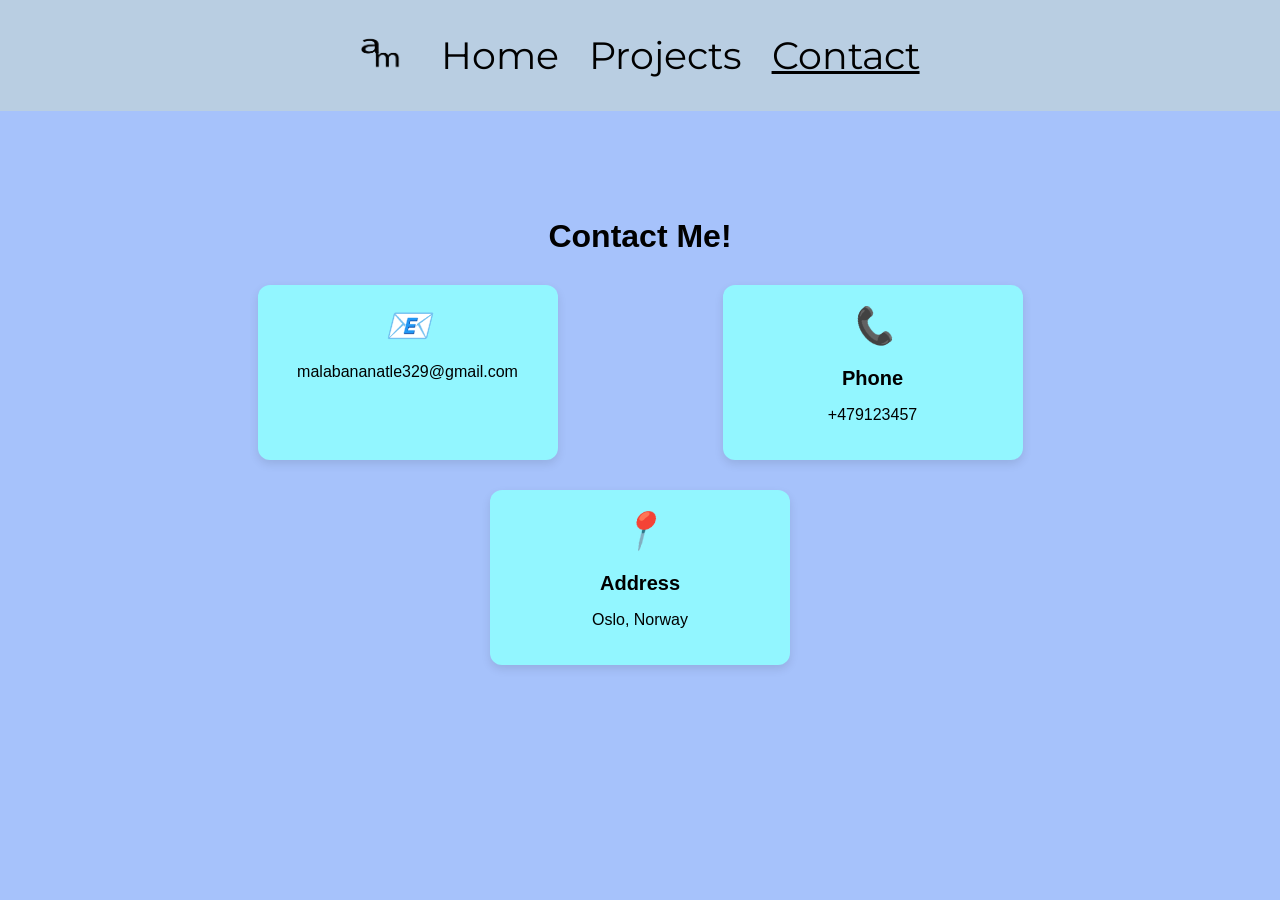
<file: Contact.html>
<!DOCTYPE html>
<html lang="en">
<head>
    <meta charset="UTF-8">
    <meta name="viewport" content="width=device-width, initial-scale=1.0">
    <title>Document</title>
    <link rel="stylesheet" href="style.css">
    <link href="https://fonts.googleapis.com/css2?family=Montserrat:wght@300;600&display=swap" rel="stylesheet">
</head>
<body>
    
        <nav1 class="navbar">
            <div class="logo">
        <a class="Logo_Banan" href="index.html"><img src="Logo/New_logo.png" alt="">
        </a>
    </div>

        <ul class="nav1-links2" id="nav1Links2">
            <li><a href="index.html">Home</a></li>
            <li><a href="Projects.html">Projects</a></li>
            <li><a class="active" href="Contact.html">Contact</a></li>
        </ul>
         <!-- Hamburger Icon -->
            <div class="hamburger">
                <span></span>
                <span></span>
                <span></span>
                </div>
                </nav1>
       
              <section class="contact-section">
        <h2>Contact Me!</h2>

        <div class="contact-container">
          
              <div class="contact-item">
              <i class="icon">📧</i>
              
              <p><a href=mailto:malabananatle329@gmail.com>malabananatle329@gmail.com</a></p>
              </div>

          <div class="contact-item">
            <i class="icon">📞</i>
            <h3>Phone</h3>
            <p>+479123457</p>
          </div>

          <div class="contact-item">
            <i class="icon">📍</i>

            <h3>Address</h3>
            <p><a href=https://maps.app.goo.gl/TRrrLEgVJWAhzZdM8>Oslo, Norway</a></p>
          </div>
        </div>
      </section>

      <footer class="bottom-side">

        






      </footer>





          
        
           








            </div>
            </div>
        

    
</body>
</html>
</file>
<file: style.css>
body {
  margin: 0px;
  padding: 0px;
  background-color:#a6c2fb;
 
}
 

.Myself {
  font-family: 'Montserrat', sans-serif;
  display: flex;
  flex-direction: column;
  justify-content: flex-start;
  align-items: center;
}

.Myself2 {
  color: aliceblue;
  font-family: 'Montserrat', sans-serif;
  display: flex;
  justify-content: center;
}




h1 {
 font-family: 'Segoe UI', Tahoma, Geneva, Verdana, sans-serif;
 display: flex;
 justify-content: center
}

ul li a.active {
  text-decoration: underline;
}

.logo img {
  height: 45px;
}
/* Logo */



.navbar {
  display: flex;
  justify-content:center;
  align-items: center;
  font-family:'Montserrat', sans-serif;
  font-size: xx-large;
  position: relative;
  background-color: rgb(185, 206, 226);
  
  
}

.nav1-links2 {
  display: flex;
  gap: 30px;
  list-style: none;
  transition: 400ms; 
}

.nav1-links2 a {
  text-decoration: none;
  color: rgb(0, 0, 0);
  font-size: 16px;
  transition: 0.8s;
  font-size:larger;
    
}

.nav1-links2 a:hover {
  color:white ;
  transition: 400ms;
}

.nav1-2links {
    position: absolute;
    top: 70px;
    right: -200px;
    flex-direction: column;
    background: #111;
    width: 180px;
    padding: 20px;
    transition: 0.3ms;
}

.placement-homepage  {
  background-image:linear-gradient(rgba(0,0,0,0.2), rgba(0,0,0,0.5)), url(Bilder/P1020066.JPG);
  background-size: cover;
  background-position: center;
  height:auto ;
  position: relative;
  width: 100%;
  font-size: xx-large;
}

.Works {
  color: rgba(255, 255, 255, 0.762);
  -webkit-text-stroke-color: black;
  -webkit-text-stroke-width: 2px;
}

.button-projects {
  display: flex;
  justify-content: center;
  font-size: larger;
  border-radius: 20px;
  color: blue;
  
}

.button1{
  color: rgb(0, 0, 0);
  padding: 15px 35px;
  font-size: medium;
  transition: 400ms;
}

.button1:hover {
  transform: scale(1.05);
  box-shadow: 6px 10px 10px 0px #ffffff;

}

.project-gallery {
  display: flex;
  justify-content: center;
  
  
}

.images-projects {
  width: auto;
  height: 300px;
  border: 6px solid #fffdfd;
  border-radius: 13px;
  box-shadow: 4px 7px 7px 0px #00000042;
  transition: 400ms;
  display: flex;
  justify-content: space-around;
  
}

.images-projects img {
  width:100%; 
  height: 100%;
  border-radius: 13px;
  cursor: pointer;
}

.images-projects:hover {
  transform: scale(1.05);
  box-shadow: 6px 10px 10px 0px #ffffff;
}

.about-me {
  display: flex;
  justify-content: center;
  color: rgb(255, 255, 255);
}

.video-contact-atle{
  display: flex;
  gap: 100px;
  justify-content: center;
}

.video-contact-atle video {
  border-radius: 10px;
  border: #ffffff solid 5px;

}

.contact-side {
  display: flex;
  color: rgb(255, 255, 255);
  flex-direction:column;
  border: #ffffff solid 5px;
  background-color: #000000;
  padding: 10px;
  
 
  
}


.Works {
  display: flex;
  justify-content: center;
  margin-top: 15vh;
  
         
}       

.project-page {
  display: flex;
  flex-wrap: wrap;
  justify-content: center;
  gap: 10px
}

.project-one {
  border: #ffffff solid 10px;
  border-radius: 50px;
  width: 900px;
}

.project-one img {
  border-radius: 50px;
  width: 100%;
  height: 100%;
}

.project-two {
  border: #ffffff solid 10px;
  border-radius: 50px;
  width: 900px;
}

.project-two img {
  border-radius: 50px;
  width: 100%;
  height: 100%;
}

.project-three {
  border: #ffffff solid 10px;
  border-radius: 50px;
  width: 900px;
}

.project-three img {
  border-radius: 50px;
  width: 100%;
  height: 100%;
}

.project-four {
  border: #ffffff solid 10px;
  border-radius: 50px;
  width: 900px;
}

.project-four video {
  border-radius: 50px;
  width: 100%;
  height: 100%;
  background-color: black;
}

.project-five {
  border: #ffffff solid 10px;
  border-radius: 50px;
  width: 900px;
  
}

.project-five video {
  border-radius: 50px;
  width: 100%;
  height: 100%;
}


 /* About me page */

.contact-section {
  max-width: 900px;
  margin: 60px auto;
  padding: 20px;
  text-align: center;
  font-family: "Arial", sans-serif;
}

.contact-section h2 {
  font-size: 32px;
  margin-bottom: 30px;
}

.contact-container {
  display: flex;
  justify-content: space-around;
  flex-wrap: wrap;
  gap: 30px;
  
}

.contact-item {
  background: #92f6ff;
  padding: 20px 25px;
  border-radius: 12px;
  width: 250px;
  box-shadow: 0 4px 10px rgba(0,0,0,0.1);
  transition: 0.3s;
}

.contact-item:hover {
  transform: translateY(-5px);
  box-shadow: 0 8px 16px rgba(0,0,0,0.15);
}

 /* Contact page */


.icon {
  font-size: 36px;
  margin-bottom: 10px;
  display: block;

  
}

 /* Icons */


.contact-item h3 {
  margin-bottom: 8px;
  font-size: 20px;
}

.contact-item a {
  color: black;
  text-decoration: none;
}

.contact-item a:hover {
  text-decoration: underline;
}

 /* Contacts effects */


 /* Paragraph inside the box */

 @media (max-width: 600px) {
  /* looks good here */
}

.container { width: 800px; }
</file>
